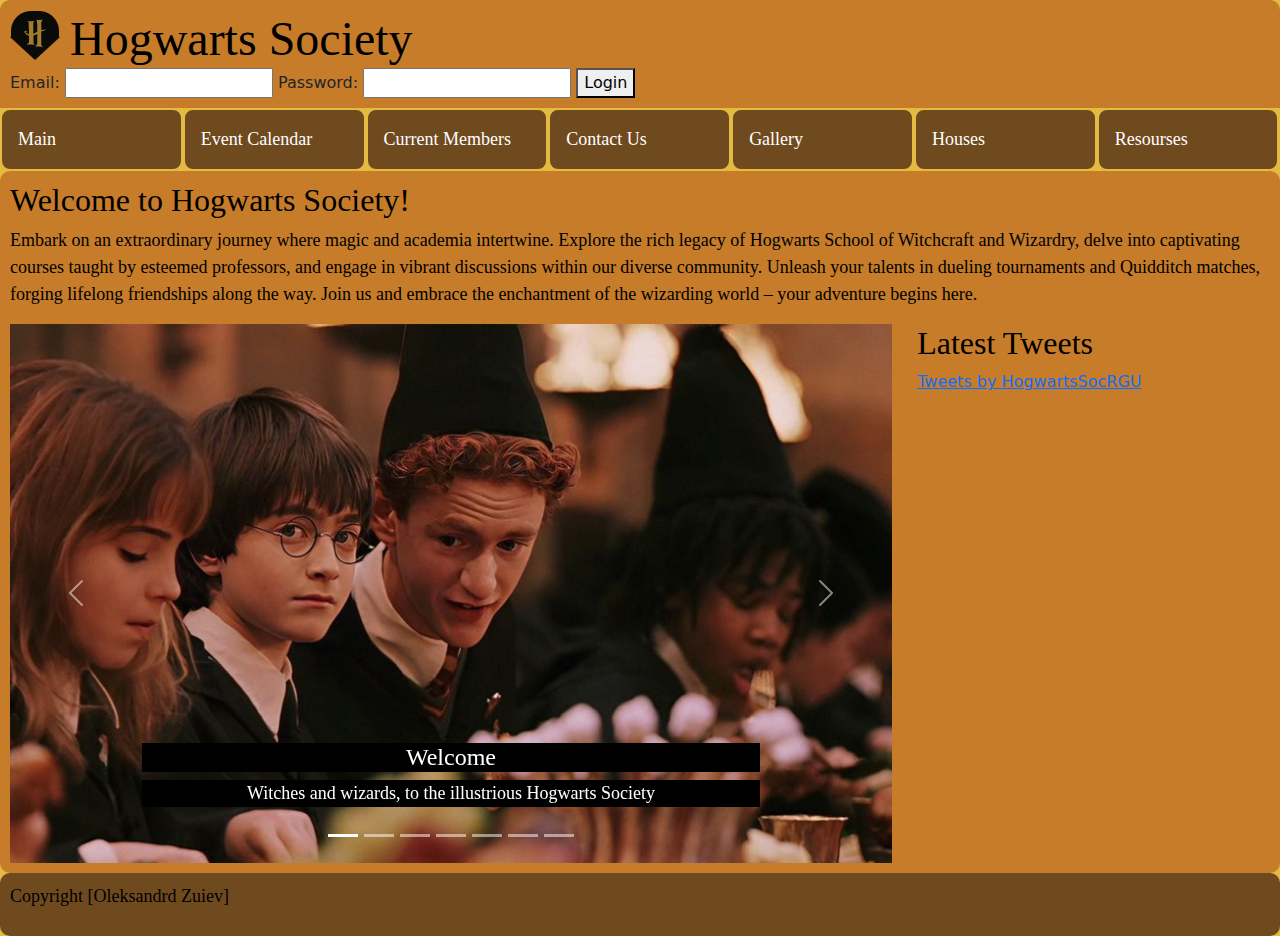
<file: index.html>
<html>

<!--**HEAD-->
<head>
    <!--*Bootstrap Links-->
        <link href="https://cdn.jsdelivr.net/npm/bootstrap@5.3.3/dist/css/bootstrap.min.css" rel="stylesheet"
        integrity="sha384-QWTKZyjpPEjISv5WaRU9OFeRpok6YctnYmDr5pNlyT2bRjXh0JMhjY6hW+ALEwIH" crossorigin="anonymous">
        
        <script src="https://cdn.jsdelivr.net/npm/bootstrap@5.3.3/dist/js/bootstrap.bundle.min.js"
        integrity="sha384-YvpcrYf0tY3lHB60NNkmXc5s9fDVZLESaAA55NDzOxhy9GkcIdslK1eN7N6jIeHz"
        crossorigin="anonymous"></script>

    <!--*Main CSS Link-->
    <link rel="stylesheet" href="main.css" type="text/css">
    <!--*Experiment CSS Link-->
    <!--<link rel="stylesheet" href="experiment.css" type="text/css">-->
</head>

<!--**BODY-->
<body class="bootstrapFix">


    <!--*HEADER-->
    <header>
        <div>
            <img class="logo" src="img/logo4.png" alt="logo">
            <h1 class="title">Hogwarts Society </h1>
        </div>
        
        <div>

            <fieldset>
    
                <label for="name">Email:</label>
                <input type="text" name="name" value="" /> 
        
                <label for="email">Password:</label>
                <input type="text" name="email" value="" /> 
    
                <button type="button" onclick='login()'>Login</button>
                
                <script>
                    var counter = 2;
    
                    function login(){
                        if(counter % 2 == 0){
                            alert('You have been logged in!');
                        }
    
                        else {
                        alert('You have been logged out!');
                        }
                        counter += 1;
                    }
    
                </script>
    
            </fieldset>
    
            </div>
            
    </header>

    <!--*NAVIGATION BAR-->
    <nav>
        <div class="active">
            <ul>
                <li><a href="index.html"> Main </a> </li>
                <li> <a href="event_calendar.html">Event Calendar</a> </li>
                <li> <a href="current_members.html">Current Members</a> </li>
                <li> <a href="contact_us.html">Contact Us</a> </li>
                <li><a href="img_gallery.html">Gallery</a> </li>
                <li> <a href="school.html">Houses</a> </li>
                <li> <a href="resoursers.html">Resourses</a> </li>
            </ul>
        </div>
    </nav>

    <!--*MAIN-->
    <main>
    
        <!--*Welcome Message-->
        <div>
            <h3>Welcome to Hogwarts Society!</h3>
            <p>Embark on an extraordinary journey where magic and academia intertwine. Explore the rich legacy
                of
                Hogwarts School of Witchcraft and Wizardry, delve into captivating courses taught by esteemed
                professors, and engage in vibrant discussions within our diverse community. Unleash your talents
                in
                dueling tournaments and Quidditch matches, forging lifelong friendships along the way. Join us
                and
                embrace the enchantment of the wizarding world – your adventure begins here.</p>
        </div>

        
        <!--* Twitter Link -->
        <div style="width: 28%; float: right;">
            <h3>Latest Tweets</h3>
            <a class="twitter-timeline" data-width="380" data-height= "1000" data-theme="dark"
            href="https://twitter.com/HogwartsSocRGU?ref_src=twsrc%5Etfw">Tweets by HogwartsSocRGU</a>
            <script async src="https://platform.twitter.com/widgets.js" charset="utf-8"></script>
            </div>

        <!--*Image Constraining-->
        <div class="imgConstrain">

            <!--*Carousel ID-->
            <div id="home-carousel" class="carousel slide" data-bs-ride="carousel">

                <!--*Indicators-->
                <div class="carousel-indicators">
                    <button type="button" data-bs-target="#home-carousel" data-bs-slide-to="0" class="active" aria-current="true" aria-label="Slide 1"></button>
                    <button type="button" data-bs-target="#home-carousel" data-bs-slide-to="1" aria-label="Slide 2"></button>
                    <button type="button" data-bs-target="#home-carousel" data-bs-slide-to="2" aria-label="Slide 3"></button>
                    <button type="button" data-bs-target="#home-carousel" data-bs-slide-to="3" aria-label="Slide 4"></button>
                    <button type="button" data-bs-target="#home-carousel" data-bs-slide-to="4" aria-label="Slide 5"></button>
                    <button type="button" data-bs-target="#home-carousel" data-bs-slide-to="5" aria-label="Slide 6"></button>
                    <button type="button" data-bs-target="#home-carousel" data-bs-slide-to="6" aria-label="Slide 7"></button>
                  </div>
                
                <!--* Wrapper -->
                <div class="carousel-inner">
    
                    <!--* Item 1 -->
                    <div class="carousel-item active">
                        <img class="d-block w-100" src="img/carousel1.png" alt="Sorting Hat">


                        <!--* Caption -->
                        <div class="carousel-caption d-none d-md-block">
                            <h4 style="  background-color: black; color: white; font-weight: 500;">Welcome</h5>
                            <p style="  background-color: black; color: white; font-weight: 500;"> Witches and wizards, to the illustrious Hogwarts Society</p>
                        </div>

                    </div>
    
                    <!--* Item 2 -->
                    <div class="carousel-item">
                        <img class="d-block w-100" src="img/carousel2.png">
                    
                        <!--* Caption -->
                        <div class="carousel-caption d-none d-md-block">
                            <h4 style="  background-color: black; color: white; font-weight: 500;">Prepare</h5>
                                <p style="  background-color: black; color: white; font-weight: 500;">to embark on a magical journey unlike any other</p>
                        </div>
                    </div>
    
                    <!--* Item 3 -->
                    <div class="carousel-item">
                        <img class="d-block w-100" src="img/carousel3.png">

                        <!--* Caption -->
                        <div class="carousel-caption d-none d-md-block">
                            <h4 style="  background-color: black; color: white; font-weight: 500;">Join us</h5>
                                <p style="  background-color: black; color: white; font-weight: 500;">as we delve into the mysteries of the wizarding world</p>
                        </div>
                    </div>
    
                    <!--* Item 4 -->
                    <div class="carousel-item">
                        <img class="d-block w-100" src="img/carousel4.png">


                        <!--* Caption -->
                        <div class="carousel-caption d-none d-md-block">
                            <h4 style="  background-color: black; color: white; font-weight: 500;">Discover</h5>
                                <p style="  background-color: black; color: white; font-weight: 500;">the secrets hidden within the ancient halls of Hogwarts</p>
                        </div>

                    </div>
    
                    <!--* Item 5 -->
                    <div class="carousel-item">
                        <img class="d-block w-100" src="img/carousel5.png">


                        <!--* Caption -->
                        <div class="carousel-caption d-none d-md-block">
                            <h4 style="  background-color: black; color: white; font-weight: 500;">Unleash</h5>
                                <p style="  background-color: black; color: white; font-weight: 500;">your inner magic and let your imagination soar</p>
                        </div>


                    </div>
    
                    <!--* Item 6 -->
                    <div class="carousel-item">
                        <img class="d-block w-100" src="img/carousel6.png">


                        <!--* Caption -->
                        <div class="carousel-caption d-none d-md-block">
                            <h4 style="  background-color: black; color: white; font-weight: 500;">Become</h5>
                                <p style="  background-color: black; color: white; font-weight: 500;">part of a community that celebrates all things enchanting</p>
                        </div>


                    </div>
    
                    <!--* Item 7 -->
                    <div class="carousel-item">
                        <img class="d-block w-100" src="img/carousel7.png">

                        <!--* Caption -->
                        <div class="carousel-caption d-none d-md-block">
                            <h4 style="  background-color: black; color: white; font-weight: 500;">Embrace</h5>
                                <p style="  background-color: black; color: white; font-weight: 500;">the legacy of Hogwarts and ignite the spark of adventure within you</p>
                        </div>

                    </div>
    
                </div>

                <!--* Buttons -->
                <button class="carousel-control-prev" type="button" data-bs-target="#home-carousel" data-bs-slide="prev">
                    <span class="carousel-control-prev-icon" aria-hidden="true"></span>
                    <span class="visually-hidden">Previous</span>
                  </button>
              
                  <button class="carousel-control-next" type="button" data-bs-target="#home-carousel" data-bs-slide="next">
                    <span class="carousel-control-next-icon" aria-hidden="true"></span>
                    <span class="visually-hidden">Next</span>
                  </button>


    
            </div>
    
        </div>

    </main>

    <!--*FOOTER-->
    <footer>
        <p>Copyright [Oleksandrd Zuiev]</p>
    </footer>


</body>

</html>
</file>
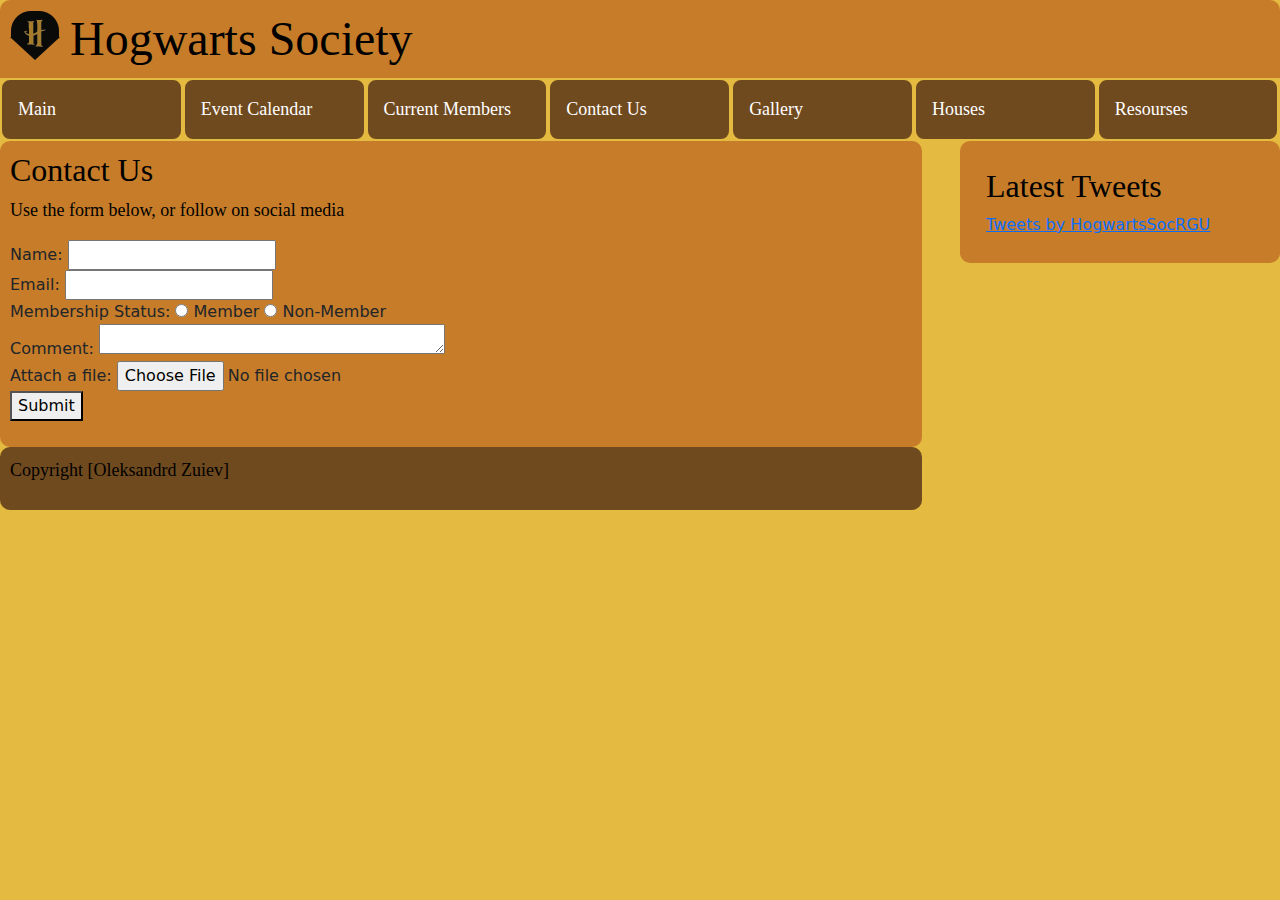
<file: contact_us.html>
<html>

<!--**HEAD-->
<head>
    <!--*Bootstrap Links-->
    <link href="https://cdn.jsdelivr.net/npm/bootstrap@5.3.3/dist/css/bootstrap.min.css" rel="stylesheet"
        integrity="sha384-QWTKZyjpPEjISv5WaRU9OFeRpok6YctnYmDr5pNlyT2bRjXh0JMhjY6hW+ALEwIH" crossorigin="anonymous">
    
    <script src="https://cdn.jsdelivr.net/npm/bootstrap@5.3.3/dist/js/bootstrap.bundle.min.js"
        integrity="sha384-YvpcrYf0tY3lHB60NNkmXc5s9fDVZLESaAA55NDzOxhy9GkcIdslK1eN7N6jIeHz"
        crossorigin="anonymous"></script>

    <!--*Main CSS Link-->
    <link rel="stylesheet" href="main.css" type="text/css">
    <!--*Experiment CSS Link-->
    <!--<link rel="stylesheet" href="experiment.css" type="text/css">-->

    <!--*ID-->
    <style>
        #left-col {
            margin: 0%;
            padding: 0%;
            overflow: hidden;
            list-style-type: none;
            float: left;
            width: 72%;
        }

        #right-col {
            margin: 0%;
            overflow: hidden;
            list-style-type: none;
            float: right;
            width: 25%;

            background-color: #C67C29;
            border-radius: 10px;
            padding: 16px;
        }

        #footer {
            margin: 0%;
            padding: 0%;
            overflow: hidden;
            list-style-type: none;
            float: inline-end;
            float: left;
            width: 72%
        }

    </style>

</head>

<!--**BODY-->
<body class="bootstrapFix">

    <!--*HEADER-->
    <header>
        <div>
            <img class="logo" src="img/logo4.png" alt="logo" >
            <h1 class="title">Hogwarts Society </h1>
        </div>
        
    </header>

    <!--*NAVIGATION BAR-->
    <nav>
        <div class="active">
            <ul>
                <li><a href="index.html"> Main </a> </li>
                <li> <a href="event_calendar.html">Event Calendar</a> </li>
                <li> <a href="current_members.html">Current Members</a> </li>
                <li> <a href="contact_us.html">Contact Us</a> </li>
                <li><a href="img_gallery.html">Gallery</a> </li>
                <li> <a href="school.html">Houses</a> </li>
                <li> <a href="resoursers.html">Resourses</a> </li>
            </ul>
        </div>
    </nav>

    <!--*LEFT COLUMN-->
    <div id="left-col">

        <!--*MAIN-->
        <main>
            <h3>Contact Us</h3>
            <p>Use the form below, or follow on social media</p>
            <!--*FILL FORM-->
            <form>

                <fieldset>
    
                    <label for="name">Name:</label>
                    <input type="text" name="name" value="" /> <br />
    
                    <label for="email">Email:</label>
                    <input type="text" name="email" value="" /> <br />
    
                    <label for="status"> Membership Status:</label>
    
                    <input type="radio" id="Member" name="Status" value="Member">
                    <label for="Member">Member</label>
                    <input type="radio" id="Non-Member" name="Status" value="Non-Member">
                    <label for="Non-Member">Non-Member</label><br>
    
                    <label for="comments">Comment:</label>
                    <textarea name="comments" cols="40" rows="1"></textarea><br>
    
                    <label for="attach">Attach a file:</label>
                    <form action="upload.php" method="post" enctype="multipart/form-data">
                    <input type="file" name="fileToUpload" id="fileToUpload"> <br>

                    <!--*Submit Button-->
                    <button type="button" onclick='send_form()' style="float: left;">Submit</button>

                    <div>
                        <p id="form_outcome"></p>
                    </div>

                    <script>
                        function send_form(id, content) {
                            var container = document.getElementById("form_outcome");
                            container.innerHTML = "Form has been sent successfully!"; 
                        }
                    </script>

                </fieldset>

            </form>

        </main>

    </div>

    <!--*RIGHT COLUMN-->
    <div id="right-col">

    <!--*ASIDE-->
        <aside>
    
            <h3>Latest Tweets</h3>
            <a class="twitter-timeline" data-width="380" data-height="270" data-theme="dark"
                href="https://twitter.com/HogwartsSocRGU?ref_src=twsrc%5Etfw">Tweets by HogwartsSocRGU</a>
            <script async src="https://platform.twitter.com/widgets.js" charset="utf-8"></script>
    
        </aside>

    </div>

    <!--*FOOTER-->
    <div id="footer">
        <footer>
        <p>Copyright [Oleksandrd Zuiev]</p>
        </footer>
    </div>

</body>

</html>
</file>
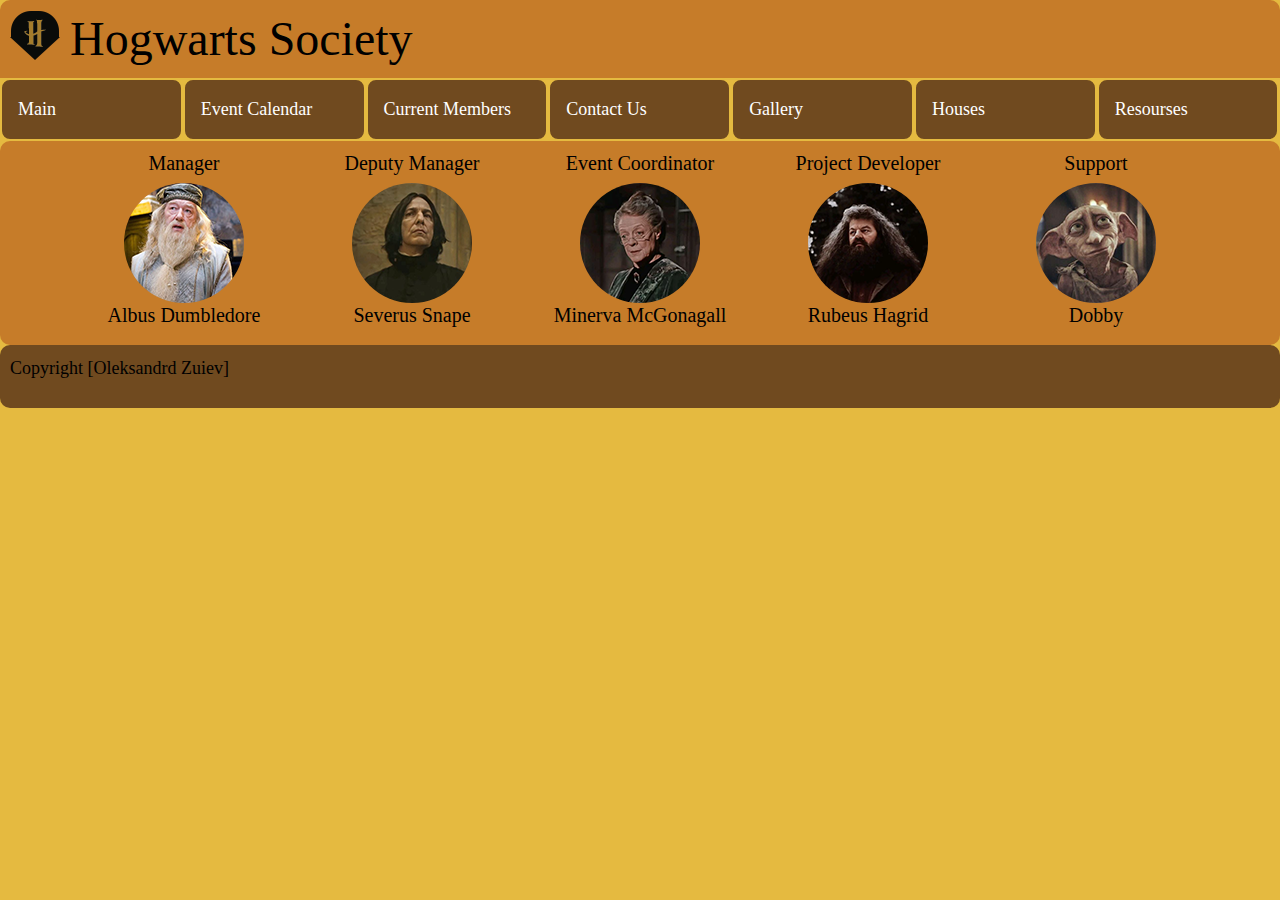
<file: current_members.html>
<html>

<!--**HEAD-->
<head>
    <!--*Bootstrap Links-->
    <link href="https://cdn.jsdelivr.net/npm/bootstrap@5.3.3/dist/css/bootstrap.min.css" rel="stylesheet"
        integrity="sha384-QWTKZyjpPEjISv5WaRU9OFeRpok6YctnYmDr5pNlyT2bRjXh0JMhjY6hW+ALEwIH" crossorigin="anonymous">

    <script src="https://cdn.jsdelivr.net/npm/bootstrap@5.3.3/dist/js/bootstrap.bundle.min.js"
        integrity="sha384-YvpcrYf0tY3lHB60NNkmXc5s9fDVZLESaAA55NDzOxhy9GkcIdslK1eN7N6jIeHz"
        crossorigin="anonymous"></script>

    <!--*Main CSS Link-->
    <link rel="stylesheet" href="main.css" type="text/css">
    <!--*Experiment CSS Link-->
    <!--<link rel="stylesheet" href="experiment.css" type="text/css">-->
</head>

<!--**BODY-->
<body class="bootstrapFix">

    <!--*HEADER-->
    <header>
        <div>
            <img class="logo" src="img/logo4.png" alt="logo" >
            <h1 class="title">Hogwarts Society </h1>
        </div>
    </header>

    <!--*NAVIGATION BAR-->
    <nav>
        <div class="active">
            <ul>
                <li><a href="index.html"> Main </a> </li>
                <li> <a href="event_calendar.html">Event Calendar</a> </li>
                <li> <a href="current_members.html">Current Members</a> </li>
                <li> <a href="contact_us.html">Contact Us</a> </li>
                <li><a href="img_gallery.html">Gallery</a> </li>
                <li> <a href="school.html">Houses</a> </li>
                <li> <a href="resoursers.html">Resourses</a> </li>
            </ul>
        </div>
    </nav>

    <!--*MAIN-->
    <main style="text-align: center;">
        <div class="container">
            <div class="row">

                <!--*Manager-->
                <div class="col-sm">
                    <h5>Manager</h5>
                    <img src="img/Dumbledore.png" class="rounded-circle
                    massie-hovering" width="120" height="120" preserveAspectRatio="xMidYMid slice" style="overflow:hidden">
                    <h5>Albus Dumbledore</h5>
                </div>

                <!--*Deputy Manager-->                
                <div class="col-sm">
                    <h5>Deputy Manager</h5>
                    <img src="img/Snape.png" class="rounded-circle
                    massie-hovering" width="120" height="120" preserveAspectRatio="xMidYMid slice" style="overflow:hidden">
                    <h5>Severus Snape</h5>
                </div>

                <!--*Event Coordinator-->                
                <div class="col-sm">
                    <h5>Event Coordinator</h5>
                    <img src="img/Minerva.png" class="rounded-circle
                    massie-hovering" width="120" height="120" preserveAspectRatio="xMidYMid slice" style="overflow:hidden">
                    <h5>Minerva McGonagall</h5>
                </div>

                <!--*Project Developer-->                
                <div class="col-sm">
                    <h5>Project Developer</h5>
                    <img src="img/Hagrid.png" class="rounded-circle
                    massie-hovering" width="120" height="120" preserveAspectRatio="xMidYMid slice" style="overflow:hidden">
                    <h5>Rubeus Hagrid</h5>
                    </div>

                <!--*Support-->                
                <div class="col-sm">
                    <h5>Support</h5>
                    <img src="img/Dobby.png" class="rounded-circle
                    massie-hovering" width="120" height="120" preserveAspectRatio="xMidYMid slice" style="overflow:hidden">
                    <h5>Dobby</h5>
                </div>

                </div>
            </div>
        </div>
    </main>

    <!--*FOOTER-->
    <footer>
        <p>Copyright [Oleksandrd Zuiev]</p>
    </footer>
</body>

</html>
</file>
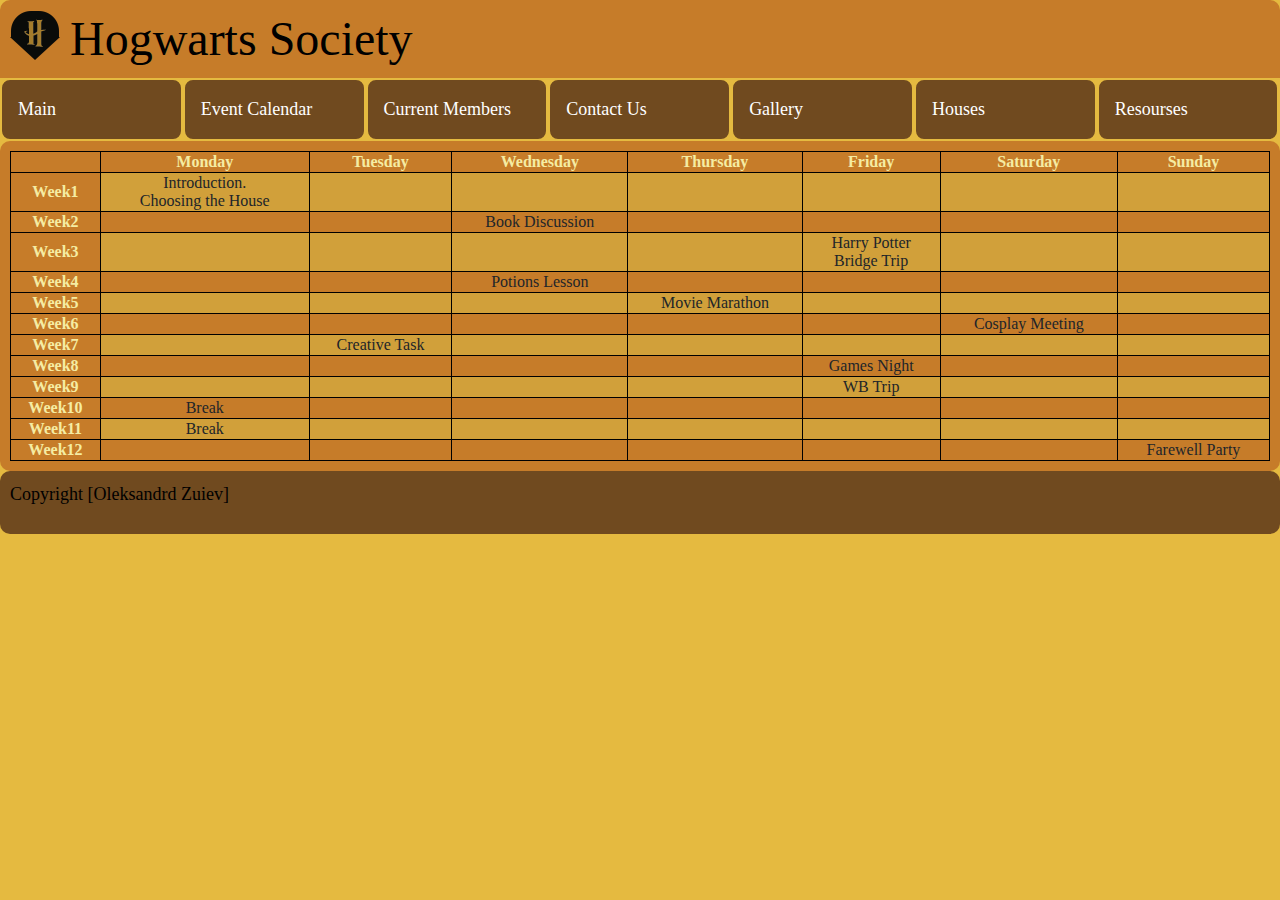
<file: event_calendar.html>
<html>

<!--**HEAD-->
<head>
    <!--*Bootstrap Links-->
    <link href="https://cdn.jsdelivr.net/npm/bootstrap@5.3.3/dist/css/bootstrap.min.css" rel="stylesheet"
        integrity="sha384-QWTKZyjpPEjISv5WaRU9OFeRpok6YctnYmDr5pNlyT2bRjXh0JMhjY6hW+ALEwIH" crossorigin="anonymous">

    <script src="https://cdn.jsdelivr.net/npm/bootstrap@5.3.3/dist/js/bootstrap.bundle.min.js"
        integrity="sha384-YvpcrYf0tY3lHB60NNkmXc5s9fDVZLESaAA55NDzOxhy9GkcIdslK1eN7N6jIeHz"
        crossorigin="anonymous"></script>

    <!--*Main CSS Link-->
    <link rel="stylesheet" href="main.css" type="text/css">
    <!--*Experiment CSS Link-->
    <!--<link rel="stylesheet" href="experiment.css" type="text/css">-->
</head>

<!--**BODY-->
<body class="bootstrapFix">

    <!--*HEADER-->
    <header>
        <div>
            <img class="logo" src="img/logo4.png" alt="logo" >
            <h1 class="title">Hogwarts Society </h1>
        </div>
    </header>

    <!--*NAVIGATION BAR-->
    <nav>
        <div class="active">
            <ul>
                <li><a href="index.html"> Main </a> </li>
                <li> <a href="event_calendar.html">Event Calendar</a> </li>
                <li> <a href="current_members.html">Current Members</a> </li>
                <li> <a href="contact_us.html">Contact Us</a> </li>
                <li><a href="img_gallery.html">Gallery</a> </li>
                <li> <a href="school.html">Houses</a> </li>
                <li> <a href="resoursers.html">Resourses</a> </li>
            </ul>
        </div>
    </nav>

    <!--*MAIN-->
    <main>

        <div>
            <!--*Event Table-->
            <table>
                <!--*Week Days-->
                <tr>
                    <th></th>
                    <th>Monday</th>
                    <th>Tuesday</th>
                    <th>Wednesday</th>
                    <th>Thursday</th>
                    <th>Friday</th>
                    <th>Saturday</th>
                    <th>Sunday</th>
                </tr>

                <!--*Week 1-->
                <tr>

                    <th>Week1</th>
                    <td>Introduction.<br />Choosing the House</td>
                    <td></td>
                    <td></td>
                    <td></td>
                    <td></td>
                    <td></td>
                    <td></td>

                </tr>

                <!--*Week 2-->
                <tr>

                    <th>Week2</th>
                    <td></td>
                    <td></td>
                    <td>Book Discussion</td>
                    <td></td>
                    <td></td>
                    <td></td>
                    <td></td>

                </tr>

                <!--*Week 3-->
                <tr>

                    <th>Week3</th>
                    <td></td>
                    <td></td>
                    <td></td>
                    <td></td>
                    <td>Harry Potter<br /> Bridge Trip</td>
                    <td></td>
                    <td></td>

                </tr>

                <!--*Week 4-->
                <tr>

                    <th>Week4</th>
                    <td></td>
                    <td></td>
                    <td>Potions Lesson</td>
                    <td></td>
                    <td></td>
                    <td></td>
                    <td></td>

                </tr>

                <!--*Week 5-->
                <tr>

                    <th>Week5</th>
                    <td></td>
                    <td></td>
                    <td></td>
                    <td>Movie Marathon</td>
                    <td></td>
                    <td></td>
                    <td></td>

                </tr>

                <!--*Week 6-->
                <tr>

                    <th>Week6</th>
                    <td></td>
                    <td></td>
                    <td></td>
                    <td></td>
                    <td></td>
                    <td>Cosplay Meeting</td>
                    <td></td>

                </tr>

                <!--*Week 7-->
                <tr>

                    <th>Week7</th>
                    <td></td>
                    <td>Creative Task</td>
                    <td></td>
                    <td></td>
                    <td></td>
                    <td></td>
                    <td></td>

                </tr>

                <!--*Week 8-->
                <tr>

                    <th>Week8</th>
                    <td></td>
                    <td></td>
                    <td></td>
                    <td></td>
                    <td>Games Night</td>
                    <td></td>
                    <td></td>

                </tr>

                <!--*Week 9-->
                <tr>

                    <th>Week9</th>
                    <td></td>
                    <td></td>
                    <td></td>
                    <td></td>
                    <td>WB Trip</td>
                    <td></td>
                    <td></td>

                </tr>

                <!--*Week 10-->
                <tr>

                    <th>Week10</th>
                    <td>Break</td>
                    <td></td>
                    <td></td>
                    <td></td>
                    <td></td>
                    <td></td>
                    <td></td>

                </tr>

                <!--*Week 11-->
                <tr>

                    <th>Week11</th>
                    <td>Break</td>
                    <td></td>
                    <td></td>
                    <td></td>
                    <td></td>
                    <td></td>
                    <td></td>

                </tr>

                <!--*Week 12-->
                <tr>

                    <th>Week12</th>
                    <td></td>
                    <td></td>
                    <td></td>
                    <td></td>
                    <td></td>
                    <td></td>
                    <td>Farewell Party</td>

                </tr>

            </table>
        </div>
    </main>

    <!--*FOOTER-->
    <footer>
        <p>Copyright [Oleksandrd Zuiev]</p>
    </footer>
</body>

</html>
</file>
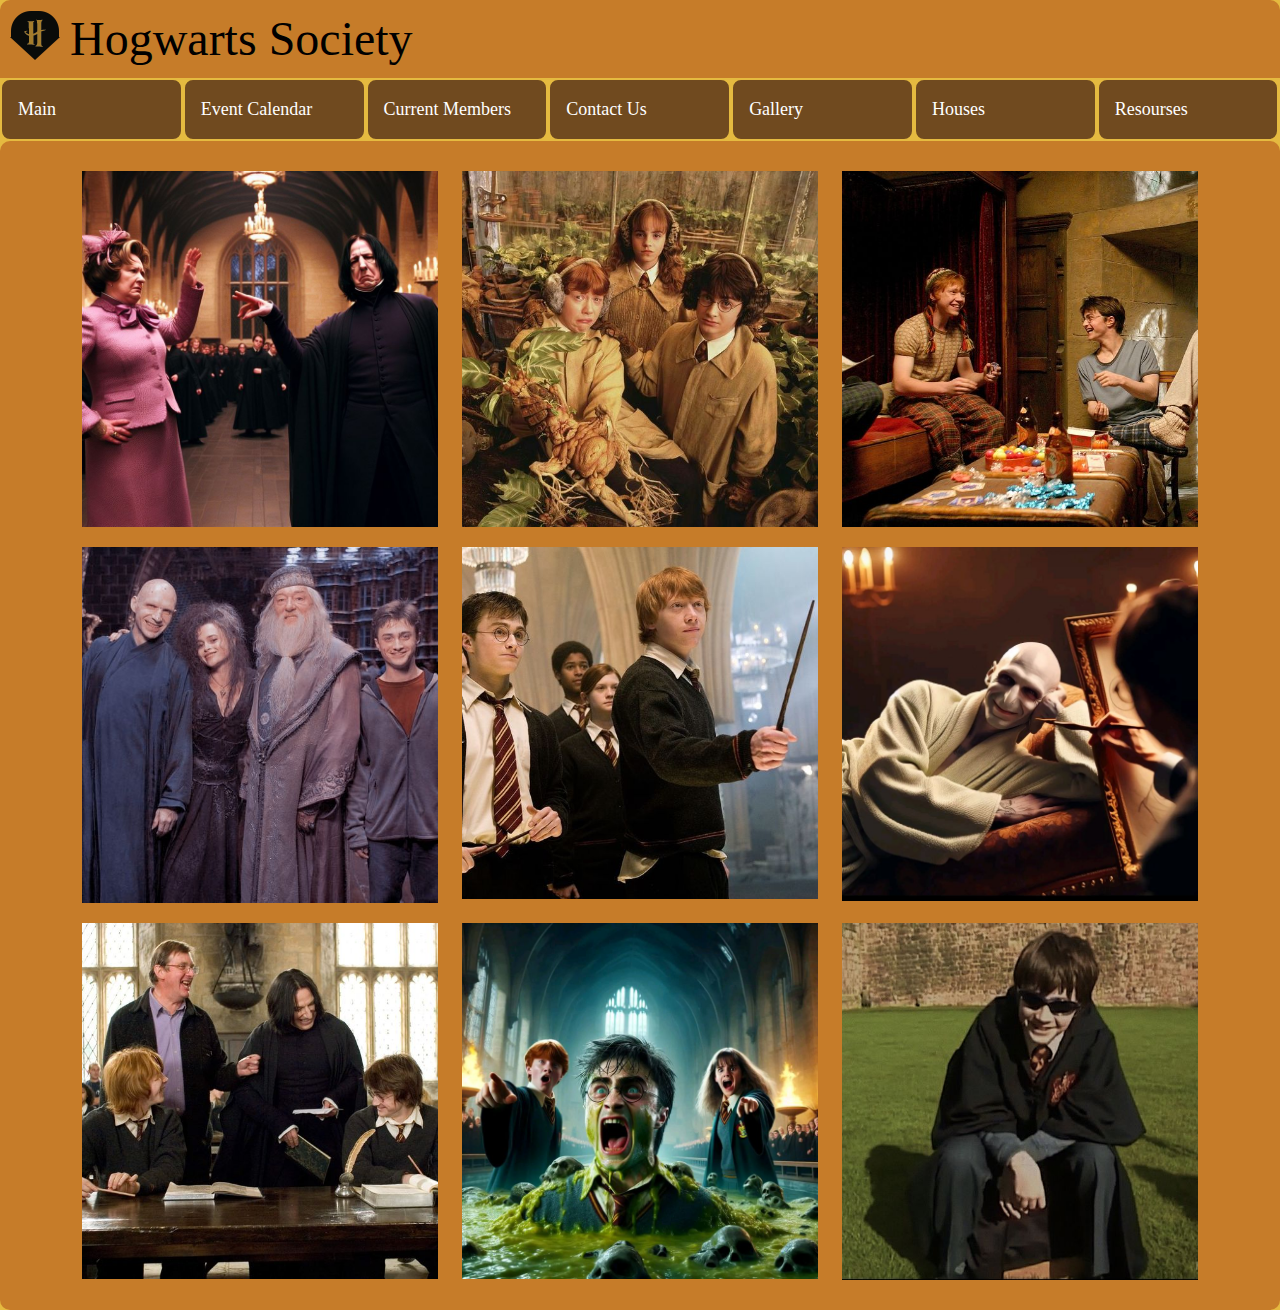
<file: img_gallery.html>
<html>

<!--**HEAD-->
<head>
    <!--*Bootstrap Links-->
        <link href="https://cdn.jsdelivr.net/npm/bootstrap@5.3.3/dist/css/bootstrap.min.css" rel="stylesheet"
        integrity="sha384-QWTKZyjpPEjISv5WaRU9OFeRpok6YctnYmDr5pNlyT2bRjXh0JMhjY6hW+ALEwIH" crossorigin="anonymous">
        
        <script src="https://cdn.jsdelivr.net/npm/bootstrap@5.3.3/dist/js/bootstrap.bundle.min.js"
        integrity="sha384-YvpcrYf0tY3lHB60NNkmXc5s9fDVZLESaAA55NDzOxhy9GkcIdslK1eN7N6jIeHz"
        crossorigin="anonymous"></script>

    <!--*Main CSS Link-->
    <link rel="stylesheet" href="main.css" type="text/css">
    <!--*Experiment CSS Link-->
    <!--<link rel="stylesheet" href="experiment.css" type="text/css">-->
</head>

<!--**BODY-->
<body class="bootstrapFix">

    <!--*HEADER-->
    <header>
        <div>
            <img class="logo" src="img/logo4.png" alt="logo" >
            <h1 class="title">Hogwarts Society </h1>
        </div>
    </header>

    <!--*NAVIGATION BAR-->
    <nav>
        <div class="active">
            <ul>
                <li><a href="index.html"> Main </a> </li>
                <li> <a href="event_calendar.html">Event Calendar</a> </li>
                <li> <a href="current_members.html">Current Members</a> </li>
                <li> <a href="contact_us.html">Contact Us</a> </li>
                <li><a href="img_gallery.html">Gallery</a> </li>
                <li> <a href="school.html">Houses</a> </li>
                <li> <a href="resoursers.html">Resourses</a> </li>
            </ul>
        </div>
    </nav>
    
    <!--*MAIN-->
   
    <main>
    
        <div id="img-gallery" class="container">
    
            <div class="gallery-img">
    
                <!--*Row 1-->
    
                <div class="row">
                    <div class="col-sm">
                        <img id="image1" src="img/gallery1.jpg" class="gallery-img" />
                    </div>
                    <div class="col-sm">
                        <img id="image2" src="img/gallery4.jpg" class="gallery-img" />
                    </div>
                    <div class="col-sm">
                        <img id="image3" src="img/gallery7.jpg" class="gallery-img" />
                    </div>
                </div>
    
                <!--*Row 2-->
                <div class="row">
                    <div class="col-sm">
                        <img id="image4" src="img/gallery5.jpg" class="gallery-img" />
                    </div>
                    <div class="col-sm">
                        <img id="image5" src="img/gallery8.jpg" class="gallery-img" />
                    </div>
                    <div class="col-sm">
                        <img id="image6" src="img/gallery2.jpg" class="gallery-img" />
                    </div>
                </div>
    
                <!--*Row 3-->
                <div class="row">
                    <div class="col-sm">
                        <img id="image7" src="img/gallery9.jpg" class="gallery-img" />
                    </div>
                    <div class="col-sm">
                        <img id="image8" src="img/gallery3.jpg" class="gallery-img" />
                    </div>
                    <div class="col-sm">
                        <img id="image9" src="img/gallery6.jpg" class="gallery-img" />
                    </div>
                </div>
    
            </div>

            <!--*Script-->
            <script>
                <!--*I was strugling to make my own function, so I had to inherit scrip for each image-->
                document.getElementById("image1").addEventListener("mouseover", highlight1);
                document.getElementById("image1").addEventListener("mouseout", delight1);
                    
                function highlight1() {
                        document.getElementById("image1").style = "border: solid #F5ECA3 4px; background-color: #F5ECA3"
                    }
                function delight1() {
                        document.getElementById("image1").style = "border: none;"
                    }

   
                    
                document.getElementById("image2").addEventListener("mouseover", highlight2);
                document.getElementById("image2").addEventListener("mouseout", delight2);
                    
                function highlight2() {
                        document.getElementById("image2").style = "border: solid #F5ECA3 4px; background-color: #F5ECA3"
                    }
                function delight2() {
                        document.getElementById("image2").style = "border: none;"
                    }



                document.getElementById("image3").addEventListener("mouseover", highlight3);
                document.getElementById("image3").addEventListener("mouseout", delight3);
                    
                function highlight3() {
                        document.getElementById("image3").style = "border: solid #F5ECA3 4px; background-color: #F5ECA3"
                    }
                function delight3() {
                        document.getElementById("image3").style = "border: none;"
                    }



                document.getElementById("image4").addEventListener("mouseover", highlight4);
                document.getElementById("image4").addEventListener("mouseout", delight4);
                    
                function highlight4() {
                        document.getElementById("image4").style = "border: solid #F5ECA3 4px; background-color: #F5ECA3"
                    }
                function delight4() {
                        document.getElementById("image4").style = "border: none;"
                    }



                document.getElementById("image5").addEventListener("mouseover", highlight5);
                document.getElementById("image5").addEventListener("mouseout", delight5);
                    
                function highlight5() {
                        document.getElementById("image5").style = "border: solid #F5ECA3 4px; background-color: #F5ECA3"
                    }
                function delight5() {
                        document.getElementById("image5").style = "border: none;"
                    }



                document.getElementById("image6").addEventListener("mouseover", highlight6);
                document.getElementById("image6").addEventListener("mouseout", delight6);
                    
                function highlight6() {
                        document.getElementById("image6").style = "border: solid #F5ECA3 4px; background-color: #F5ECA3"
                    }
                function delight6() {
                        document.getElementById("image6").style = "border: none;"
                    }



                document.getElementById("image7").addEventListener("mouseover", highlight7);
                document.getElementById("image7").addEventListener("mouseout", delight7);
                    
                function highlight7() {
                        document.getElementById("image7").style = "border: solid #F5ECA3 4px; background-color: #F5ECA3"
                    }
                function delight7() {
                        document.getElementById("image7").style = "border: none;"
                    }



                document.getElementById("image8").addEventListener("mouseover", highlight8);
                document.getElementById("image8").addEventListener("mouseout", delight8);
                    
                function highlight8() {
                        document.getElementById("image8").style = "border: solid #F5ECA3 4px; background-color: #F5ECA3"
                    }
                function delight8() {
                        document.getElementById("image8").style = "border: none;"
                    }



                document.getElementById("image9").addEventListener("mouseover", highlight9);
                document.getElementById("image9").addEventListener("mouseout", delight9);
                    
                function highlight9() {
                        document.getElementById("image9").style = "border: solid #F5ECA3 4px; background-color: #F5ECA3"
                    }
                function delight9() {
                        document.getElementById("image9").style = "border: none;"
                    }
                    
            </script>
    
        </div>
    
    </main>

</body>

</html>
</file>
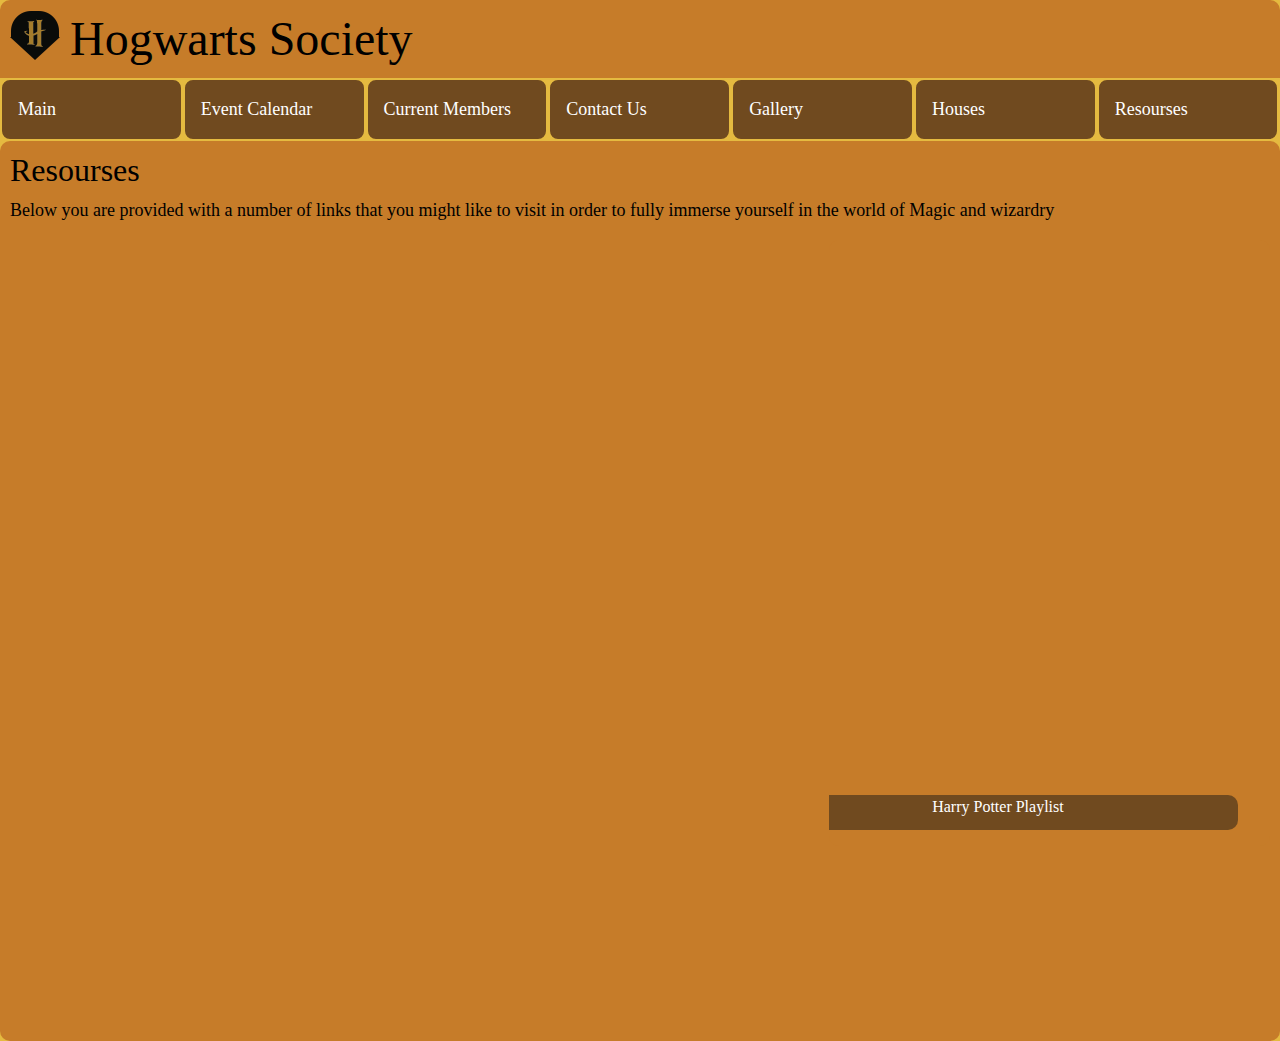
<file: resoursers.html>
<html>

<!--**HEAD-->
<head>
    <!--*Bootstrap Links-->
        <link href="https://cdn.jsdelivr.net/npm/bootstrap@5.3.3/dist/css/bootstrap.min.css" rel="stylesheet"
        integrity="sha384-QWTKZyjpPEjISv5WaRU9OFeRpok6YctnYmDr5pNlyT2bRjXh0JMhjY6hW+ALEwIH" crossorigin="anonymous">
        
        <script src="https://cdn.jsdelivr.net/npm/bootstrap@5.3.3/dist/js/bootstrap.bundle.min.js"
        integrity="sha384-YvpcrYf0tY3lHB60NNkmXc5s9fDVZLESaAA55NDzOxhy9GkcIdslK1eN7N6jIeHz"
        crossorigin="anonymous"></script>

    <!--*Main CSS Link-->
    <link rel="stylesheet" href="main.css" type="text/css">
    <!--*Experiment CSS Link-->
    <!--<link rel="stylesheet" href="experiment.css" type="text/css">-->

        <!--*ID-->
        <style>
            #left-col-res {
                margin: 0%;
                padding: 0%;
                overflow: hidden;
                list-style-type: none;
                float: left;
                width: 60%;

            }
    
            #right-col-res{
                margin: 0%;
                overflow: hidden;
                list-style-type: none;
                float: right;
                width: 35%;    
                background-color: #C67C29;
                border-radius: 10px;
                padding: 0px;
            }

        </style>
</head>   

<!--**BODY-->
<body class="bootstrapFix">


    <!--*HEADER-->
    <header>
        <div>
            <img class="logo" src="img/logo4.png" alt="logo">
            <h1 class="title">Hogwarts Society </h1>
        </div>

    </header>

    <!--*NAVIGATION BAR-->
    <nav>
        <div class="active">
            <ul>
                <li><a href="index.html"> Main </a> </li>
                <li> <a href="event_calendar.html">Event Calendar</a> </li>
                <li> <a href="current_members.html">Current Members</a> </li>
                <li> <a href="contact_us.html">Contact Us</a> </li>
                <li><a href="img_gallery.html">Gallery</a> </li>
                <li> <a href="school.html">Houses</a> </li>
                <li> <a href="resoursers.html">Resourses</a> </li>
            </ul>
        </div>
    </nav>

    <!--*MAIN-->
    <main style="height: 100%;">

    <h3>Resourses</h3>
    <p>Below you are provided with a number of links that you might like to visit in order to fully immerse yourself in the world of Magic and wizardry</p>
    
    <div id="left-col-res">

    <iframe style="margin-bottom: 30px;" width="900" height="280" src="https://www.youtube.com/embed/NqSbyaVTqII?si=BrCts_FgBJkt0f9S" title="YouTube video player" frameborder="0" allow="accelerometer; autoplay; clipboard-write; encrypted-media; gyroscope; picture-in-picture; web-share" referrerpolicy="strict-origin-when-cross-origin" allowfullscreen></iframe>
    <iframe width="900" height="280" src="https://www.youtube.com/embed/s1zhIT4GD5Y?si=ocMlhMfS_sv35sK2" title="YouTube video player" frameborder="0" allow="accelerometer; autoplay; clipboard-write; encrypted-media; gyroscope; picture-in-picture; web-share" referrerpolicy="strict-origin-when-cross-origin" allowfullscreen></iframe>
    </div>

<div id="right-col-res">
    <iframe  src="https://www.facebook.com/plugins/post.php?href=https%3A%2F%2Fwww.facebook.com%2FJKRowling%2Fposts%2Fpfbid02rsYuFPWTVGHsbkrq7igqr9tYF6HabGmLZJqhN6dCcBqWthb7Xq9rqTjG1J8WVbe9l&show_text=true&width=500" width="500" height="550" style="border:none;overflow:hidden" scrolling="no" frameborder="0" allowfullscreen="true" allow="autoplay; clipboard-write; encrypted-media; picture-in-picture; web-share"></iframe>
    
    
    <div class="button">
        <ul>
            <li><a href="https://open.spotify.com/playlist/1nGiyfVajilbYvewsWiXAA"> Harry Potter Playlist </a> </li>

        </ul>
    </div>

</div>
    


</main>

</body>

</html>
</file>
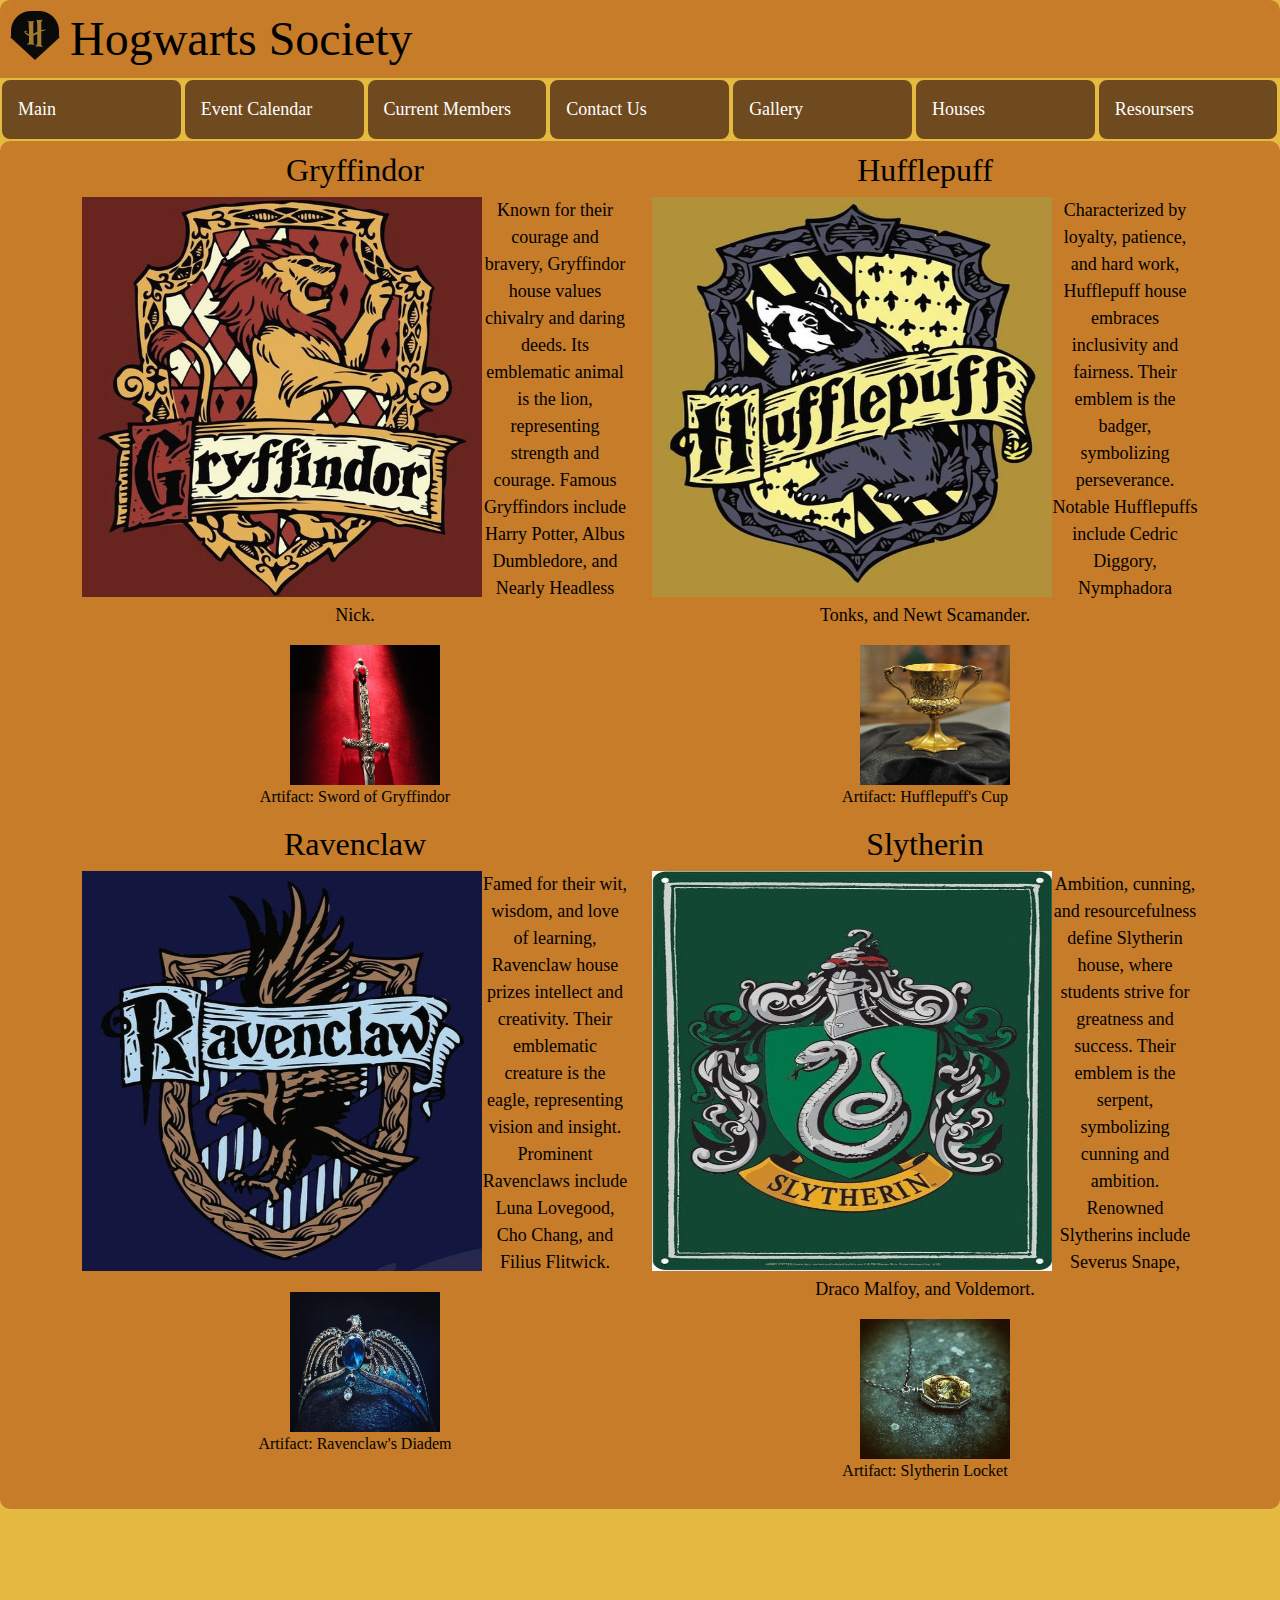
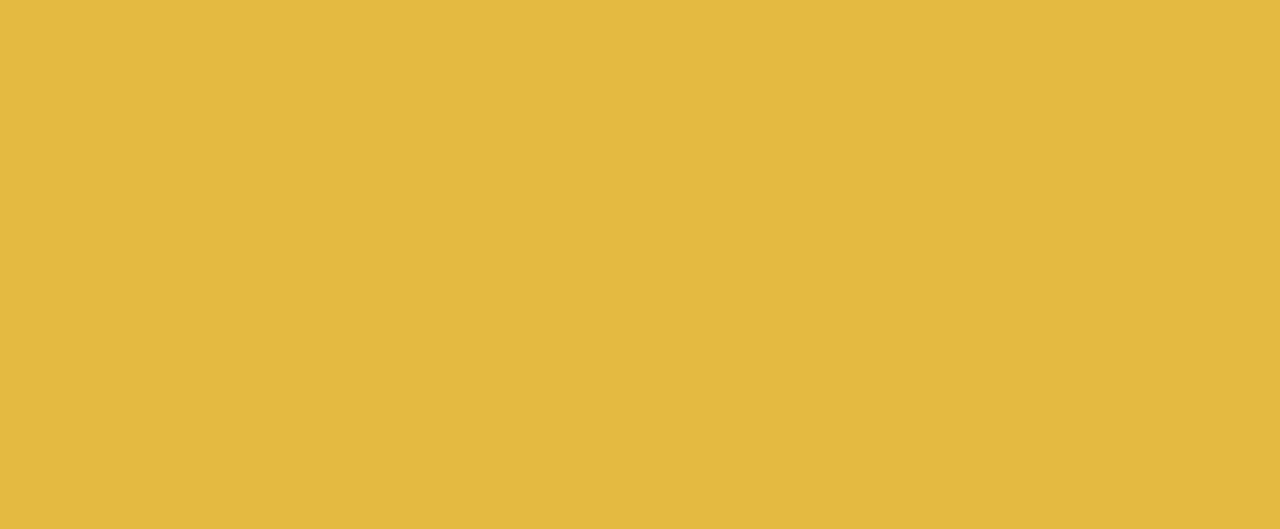
<file: school.html>
<html>

<!--**HEAD-->

<head>
    <!--*Bootstrap Links-->
    <link href="https://cdn.jsdelivr.net/npm/bootstrap@5.3.3/dist/css/bootstrap.min.css" rel="stylesheet"
        integrity="sha384-QWTKZyjpPEjISv5WaRU9OFeRpok6YctnYmDr5pNlyT2bRjXh0JMhjY6hW+ALEwIH" crossorigin="anonymous">

    <script src="https://cdn.jsdelivr.net/npm/bootstrap@5.3.3/dist/js/bootstrap.bundle.min.js"
        integrity="sha384-YvpcrYf0tY3lHB60NNkmXc5s9fDVZLESaAA55NDzOxhy9GkcIdslK1eN7N6jIeHz"
        crossorigin="anonymous"></script>

    <!--*Main CSS Link-->
    <link rel="stylesheet" href="main.css" type="text/css">
    <!--*Experiment CSS Link-->
    <!--<link rel="stylesheet" href="experiment.css" type="text/css">-->
</head>

<!--**BODY-->

<body class="bootstrapFix">


    <!--*HEADER-->
    <header>
        <div>
            <img class="logo" src="img/logo4.png" alt="logo">
            <h1 class="title">Hogwarts Society </h1>
        </div>

    </header>

    <!--*NAVIGATION BAR-->
    <nav>
        <div class="active">
            <ul>
                <li><a href="index.html"> Main </a> </li>
                <li> <a href="event_calendar.html">Event Calendar</a> </li>
                <li> <a href="current_members.html">Current Members</a> </li>
                <li> <a href="contact_us.html">Contact Us</a> </li>
                <li><a href="img_gallery.html">Gallery</a> </li>
                <li> <a href="school.html">Houses</a> </li>
                <li> <a href="resoursers.html">Resoursers</a> </li>
            </ul>
        </div>
    </nav>

    <!--*MAIN-->
    <main>
    
        <div class="container text-center">
            <div class="row row-cols-2">
    
                <!--*Gryffindor Section-->
                <div class="col">
                    <h3>Gryffindor</h3>
    
                    <img class="imgLogo" src="img/Gryffindor Logo.jpg" alt="Gryffindor Logo">
                    <p style="text-align: center;">
                        Known for their courage and bravery, Gryffindor house values chivalry and daring deeds. Its
                        emblematic animal is
                        the lion, representing strength and courage. Famous Gryffindors include Harry Potter, Albus
                        Dumbledore, and
                        Nearly Headless Nick.
                    </p>
    
                    <!--*Artifact-->
    
                    <img id="Sword" src="img/Sword of Gryffindor.jpg" alt="Sword of Gryffindor"
                        style="height: 140px; width: 150px; margin-left: 20px;">
                    <p style="text-align:center; font-size: medium;">Artifact: Sword of Gryffindor</p>
                </div>
    
    
    
                <!--*Hufflepuff Section-->
                <div class="col">
                    <h3>Hufflepuff</h3>
                    <img class="imgLogo" src="img/Hufflepuff Logo.jpg" alt="Hufflepuff Logo">
    
                    <p style="text-align: center;">
                        Characterized by loyalty, patience, and hard work, Hufflepuff house embraces inclusivity and
                        fairness. Their emblem is the badger, symbolizing perseverance. Notable Hufflepuffs include
                        Cedric Diggory, Nymphadora Tonks, and Newt Scamander.
                    </p>
    
                    <!--*Artifact-->
    
                    <img id="Cup" src="img/Hufflepuff's Cup.jpg" alt="Hufflepuff's Cup"
                        style="height: 140px; width: 150px; margin-left: 20px;">
                    <p style="text-align:center; font-size: medium;">Artifact: Hufflepuff's Cup</p>
                </div>
    
                <!--*Ravenclaw Section-->
                <div class="col">
                    <h3>Ravenclaw</h3>
                    <img class="imgLogo" src="img/Ravenclaw Logo.jpg" alt="Ravenclaw Logo">
    
                    <p style="text-align: center;">
                        Famed for their wit, wisdom, and love of learning, Ravenclaw house prizes intellect and
                        creativity. Their
                        emblematic creature is the eagle, representing vision and insight. Prominent Ravenclaws include
                        Luna Lovegood,
                        Cho Chang, and Filius Flitwick.
                    </p>
                    <!--*Artifact-->
    
                    <img  id="Diaem" src="img/Ravenclaw's Diadem.jpg" alt="Ravenclaw's Diadem"
                        style="height: 140px; width: 150px; margin-left: 20px;">
                    <p style="text-align:center; font-size: medium;">Artifact: Ravenclaw's Diadem</p>
    
                </div>
    
                <!--*Slytherin Section-->
                <div class="col">
                    <h3>Slytherin</h3>
                    <img class="imgLogo" src="img/Slytherin Logo.jpg" alt="Slytherin Logo">
    
                    <p style="text-align: center;">
                        Ambition, cunning, and resourcefulness define Slytherin house, where students strive for
                        greatness and success. Their emblem is the serpent, symbolizing cunning and ambition. Renowned
                        Slytherins include Severus Snape, Draco Malfoy, and Voldemort.
                    </p>
    
                    <!--*Artifact-->
    
                    <img  id="Locket" src="img/Slytherin Locket.jpg" alt="Slytherin Locket"
                        style="height: 140px; width: 150px; margin-left: 20px;">
                    <p style="text-align:center; font-size: medium;">Artifact: Slytherin Locket</p>
    
                    
                
            </div>

            <!--*Script-->
            <script>
    
                /** Gryffindor SCRIPT*/
                document.getElementById("Sword").addEventListener("mouseover", highlightSword);
                document.getElementById("Sword").addEventListener("mouseout", delightSword);
            
                function highlightSword() {
                    document.getElementById("Sword").style = "height: 140px; width: 150px; margin-left: 20px; border: solid red 4px; background-color: red"
                }
                function delightSword() {
                    document.getElementById("Sword").style = "height: 140px; width: 150px; margin-left: 20px; border: none;"
                }
            
            
                /** Hufflepuff SCRIPT*/        
                document.getElementById("Cup").addEventListener("mouseover", highlightCup);
                document.getElementById("Cup").addEventListener("mouseout", delightCup);
            
                function highlightCup() {
                    document.getElementById("Cup").style = "height: 140px; width: 150px; margin-left: 20px; border: solid yellow 4px; background-color: yellow"
                }
                function delightCup() {
                    document.getElementById("Cup").style = "height: 140px; width: 150px; margin-left: 20px; border: none;"
                }
            
            
                /** Ravenclaw SCRIPT*/        
                document.getElementById("Diaem").addEventListener("mouseover", highlightDiaem);
                document.getElementById("Diaem").addEventListener("mouseout", delightDiaem);
            
                function highlightDiaem() {
                    document.getElementById("Diaem").style = "height: 140px; width: 150px; margin-left: 20px; border: solid blue 4px; background-color: blue"
                }
                function delightDiaem() {
                    document.getElementById("Diaem").style = "height: 140px; width: 150px; margin-left: 20px; border: none;"
                }
            
            
                /** Slytherin SCRIPT*/        
                document.getElementById("Locket").addEventListener("mouseover", highlightLocket);
                document.getElementById("Locket").addEventListener("mouseout", delightLocket);
            
                function highlightLocket() {
                    document.getElementById("Locket").style = "height: 140px; width: 150px; margin-left: 20px; border: solid green 4px; background-color: green"
                }
                function delightLocket() {
                    document.getElementById("Locket").style = "height: 140px; width: 150px; margin-left: 20px; border: none;"
                }
            
            </script>
            
        </div>
    
    
        <!--*YOU TUBE VIDEO LINKS-->
    
        <div style="margin-left: 16px; float: left;">
            <iframe width="660" height="315" src="https://www.youtube.com/embed/T1G4wzRO_tc?si=qmf34QbCazsqJfb-"
                title="YouTube video player" frameborder="0"
                allow="accelerometer; autoplay; clipboard-write; encrypted-media; gyroscope; picture-in-picture; web-share"
                referrerpolicy="strict-origin-when-cross-origin" allowfullscreen> </iframe>
        </div>
    
        <div style="margin-right: 16px; float: right;">
            <iframe width="660" height="315" src="https://www.youtube.com/embed/Mk2JFWZ3Q5E?si=SKJE_amC49zdd8qd"
                title="YouTube video player" frameborder="0"
                allow="accelerometer; autoplay; clipboard-write; encrypted-media; gyroscope; picture-in-picture; web-share"
                referrerpolicy="strict-origin-when-cross-origin" allowfullscreen></iframe>
    
        </div>
    
       
    
    </main>



</body>

</html>
</file>
<file: main.css>
/*!BODY*/
body {
    background-color:#E5BA40;
}

/*******************************************************************************/
/*!BODY ELEMENTS */

/**HEADER*/
header {
    background-color:#C67C29 ;
    border-top-left-radius: 10px;
    border-top-right-radius: 10px;
}


.title{
    display: inline   
}


.logo{
    height: 50px; 
    width: 50px; 
    float: left; 
    margin-right: 10px;
}
/**HEADER*/




/** NAVIGATION BAR*/
.active{
    ul{
        margin: 0%;
        padding: 0%;
        overflow: hidden;
    }
    li {
        border: 2px solid #E5BA40;
        background-color: #704A1F;
        list-style-type: none;
        float: left;
        width: 14.28%;
        padding: 16px;
        border-radius: 10px;
    }
    li:hover {
        background-color: #000000;
    }
    /***link elements*/
    a{
        font-size:large;
        font-family: serif;
        text-align: center;
        color:white;
        text-decoration:none;
    }
    a:hover {
        color: #C67C29;
    }
    a:active {
        color: #F5ECA3;
    }  
}
/** NAVIGATION BAR*/



/**MAIN*/
main {
    background-color: #C67C29;
    border-radius: 10px;
}

/** CONSTRAINING THE IMAGES FROM CAROUSEL MAIN PAGE*/
.imgConstrain {
    height: auto; 
    width: 70%;    
}

/** HOUSES PAGE*/

/** CONSTRAINING THE IMAGES FROM HOUSES PAGE*/
.imgLogo {
    width: 400px;
    height:400px;
    float: left; 
}

/** CUSTOM THE BUTTON FOR SPOTIFY LINK*/
.button{
    ul{
        margin-right: 5%;
        padding: 0%;
        overflow: hidden;
    }
    li {
        background-color: #704A1F;
        list-style-type: none;
        float: right;
        width: 480px;
        height: 35px;
        padding: 0px;
        border-radius: 10px;
        text-align: center;
        margin-top: 5px;
        margin-right: 10px;
    }
    li:hover {
        background-color: #E5BA40;
    }
    /***link elements*/
    a{
        font-size:medium;
        font-family: serif;
        text-align: center;
        color:white;
        text-decoration:none;
    }
    a:hover {
        color: black;
    }
    a:active {
        color: #F5ECA3;
    }  
}


/**MAIN*/



/** ASIDE*/
aside {
    background-color: #C67C29;
    border-radius: 10px;
}
/** ASIDE*/



/** FOOTER*/
footer {
    background-color: #704A1F;
    border-radius: 10px;
}
/** FOOTER*/
/*******************************************************************************/



/********************************************************/
/*!TABLE SECTION*/

table {
    font-family: serif;
    border-collapse: collapse;
    text-align: center;
    width: 100%;
}


td, th {
    border: 1px solid #000000;
}


tr:nth-child(even) {
    background-color: #d1a03a;
}


tr:hover {
    background-color: #a76b26;
}


th {
    background-color: #C67C29;
    color: #F5ECA3;
}
/********************************************************/

/*!OTHER*/

/** PADDING AND TEXT FIXING*/
.bootstrapFix {

    /** Padding*/
    header,main,aside,footer {
        padding: 10px;
    }
       
    /** Text*/
    h1,h2,h3,h4,h5,h6,p {
        font-family: serif;
        color: #000000;
    }

    h1 {
        font-size: xxx-large;
    }

    h3 {
        font-size: xx-large;
    }

    p {
        font-size: large;
    }
  }  



/** IMAGE GALLERY GRID*/
.gallery-img {
    width: 100%;
    padding-top: 10px;
    margin-bottom: 10px;
}
</file>
<file: experiment.css>
/********************************************************/
/** BODY*/
body {
    background-color:#E5BA40;
}
/********************************************************/


/** BODY ELEMENTS */
/********************************************************/
/** HEADER */
header {
    background-color:#C67C29 ;
    border-top-left-radius: 10px;
    border-top-right-radius: 10px;

    
    border-spacing: 16px;
    padding: 5px;
}
/** MAIN*/
main {
    background-color: #D1A03A;
    border-radius: 10px;
    padding: 10px;
}
/** ASIDE*/
aside {
    background-color: #C67C29;
    border-radius: 10px;
    padding: 10px;
}
/** FOOTER*/
footer {
    background-color: #704A1F;
    border-radius: 10px;
    padding: 5px;
}
/********************************************************/



/********************************************************/
/**TEXT SECTION*/
h1, h2, h3, h4, h5, h6, p {
    font-family: serif;
    color: #000000;
}
h1 {
    font-size: xxx-large;
}
h3 {
    font-size: xx-large;
}
p {
    font-size: large;
}
/********************************************************/



/********************************************************/
/**NAVIGATION SECTION*/
ul{
    margin: 0%;
    padding: 0%;
    overflow: hidden;
}
li {
    border: 2px solid #F5ECA3;
    background-color: #704A1F;
    text-decoration: none;

    float: left;
    text-align: center;
    width: 15%;
    height: 70px;
    padding: 16px;
}
a:link {
    color:#C67C29;
    text-align: center; 
    text-decoration: none;
}
  
li:hover {
    background-color: #000000;
}
/********************************************************/



/********************************************************/
/**TABLE SECTION*/
table {
    font-family: serif;
    border-collapse: collapse;
    text-align: center;
}
td, th {
    border: 1px solid #000000;
}
tr:nth-child(even) {
    background-color: #d1a03a;
}
tr:hover {
    background-color: #a76b26;
}
th {
    background-color: #C67C29;
    color: #F5ECA3;
}
/********************************************************/
</file>
